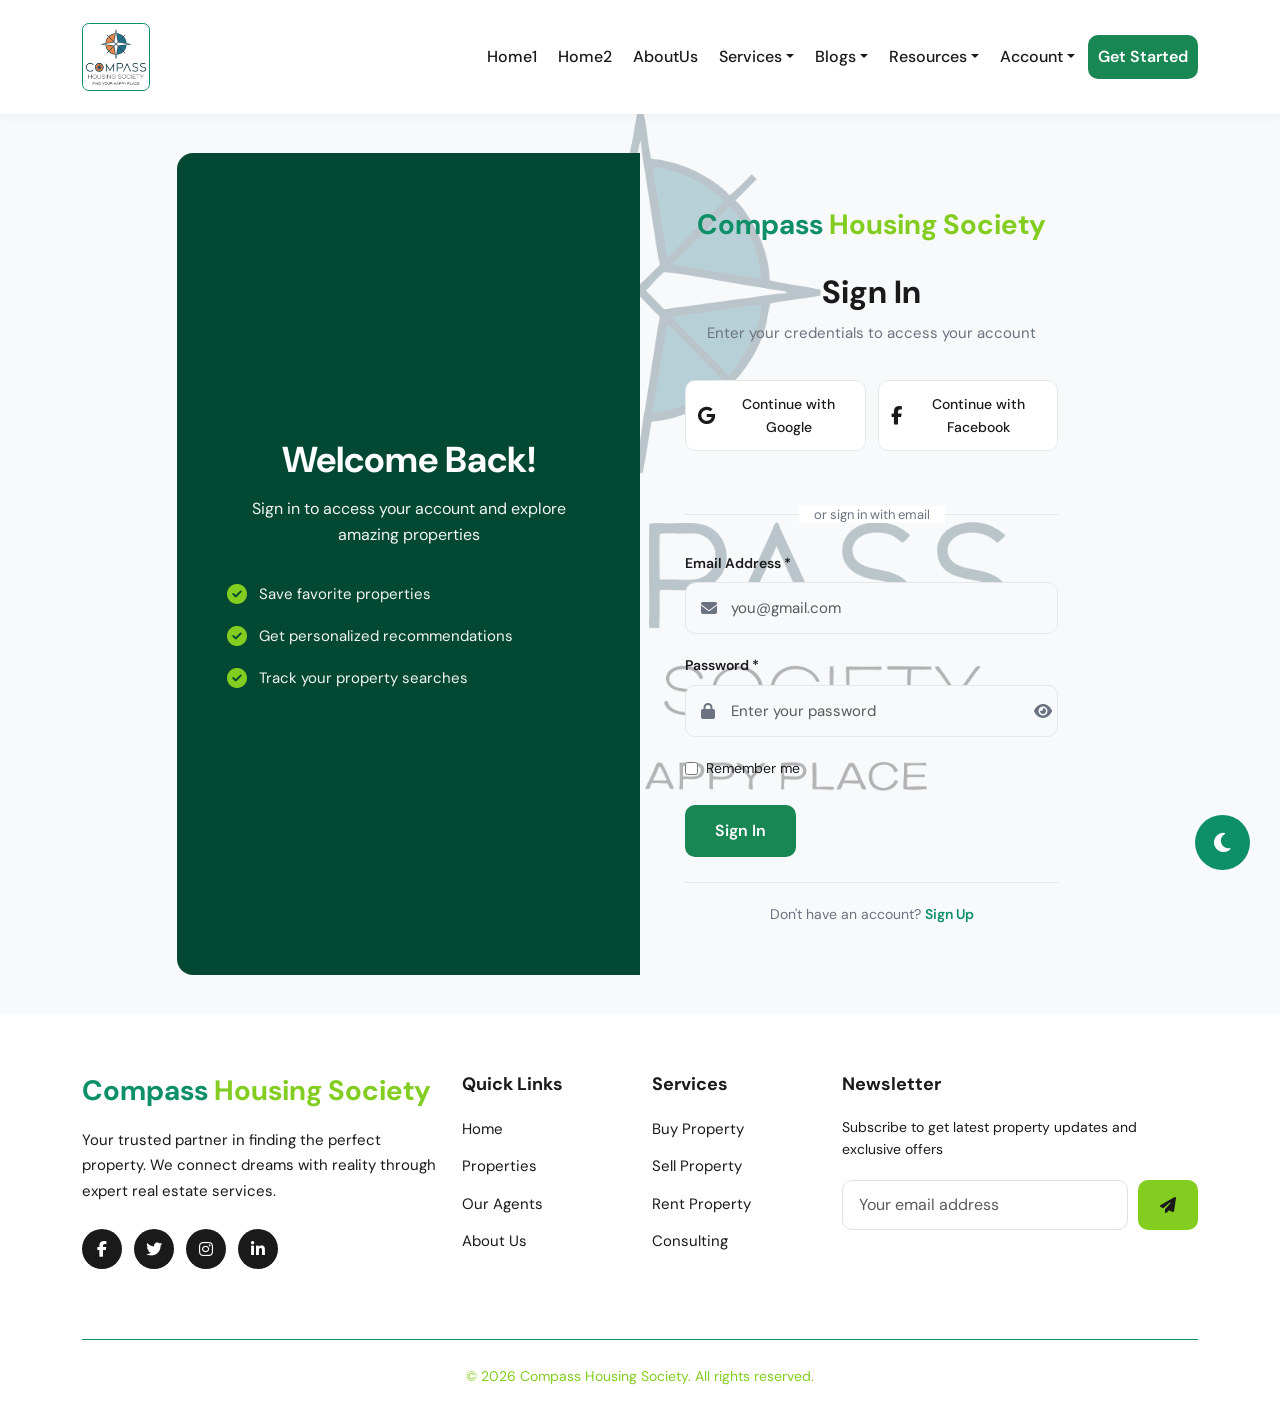
<file: login.html>
<!DOCTYPE html>
<html lang="en">

<head>
    <meta charset="UTF-8">
    <meta name="viewport" content="width=device-width, initial-scale=1.0">
    <meta name="description"
        content="Browse all available properties - houses, apartments, villas and commercial spaces">
    <title>Properties - Compass Housing Society</title>

    <!-- Bootstrap 5 CSS -->
    <link href="https://cdn.jsdelivr.net/npm/bootstrap@5.3.2/dist/css/bootstrap.min.css" rel="stylesheet">

    <!-- DM Sans Font -->
    <link href="https://fonts.googleapis.com/css2?family=DM+Sans:wght@300;400;500;600;700&display=swap"
        rel="stylesheet">

    <!-- Font Awesome Icons -->
    <link rel="stylesheet" href="https://cdnjs.cloudflare.com/ajax/libs/font-awesome/6.5.1/css/all.min.css">

    <!-- Custom CSS -->
    <link rel="stylesheet" href="css/style.css">
    <link rel="stylesheet" href="css/auth.css">
    <link rel="stylesheet" href="css/form-validation.css">
</head>

<body>

    <!-- Page Loader -->
    <div class="page-loader" id="pageLoader">
        <div class="loader-content">
            <div class="loader-logo">Compass <span>Housing Society</span></div>
            <div class="loader-spinner"></div>
            <p class="loader-text">Loading...</p>
        </div>
    </div>

    <!-- Theme Toggle Button -->
    <button class="theme-toggle" id="themeToggle" aria-label="Toggle Dark/Light Mode">
        <i class="fa-solid fa-moon theme-icon" id="moonIcon"></i>
        <i class="fa-solid fa-sun theme-icon hidden" id="sunIcon"></i>
    </button>

    <!-- Header -->
    <header class="main-header">
        <nav class="navbar navbar-expand-lg">
            <div class="container">
                <a class="navbar-brand" href="index.html">
                    <!-- <span class="brand-name">Compass <span class="brand-accent">Housing Society</span></span> -->
                    <img src="images/compasshousingsociety.ico" alt="Compass Housing Society" class="logo p-0" />
                </a>
                <button class="navbar-toggler" type="button" data-bs-toggle="collapse" data-bs-target="#navbarNav">
                    <span class="navbar-toggler-icon"></span>
                </button>
                <div class="collapse navbar-collapse" id="navbarNav">
                    <ul class="navbar-nav ms-auto align-items-center">
                        <li class="nav-item">
                            <a class="nav-link" href="index.html">Home1</a>
                        </li>
                        <li class="nav-item">
                            <a class="nav-link" href="home2.html">Home2</a>
                        </li>
                        <li class="nav-item">
                            <a class="nav-link" href="about.html">AboutUs</a>
                        </li>
                        <li class="nav-item dropdown">
                            <a class="nav-link dropdown-toggle" href="#" data-bs-toggle="dropdown">Services</a>
                            <ul class="dropdown-menu">
                                <li><a class="dropdown-item" href="services.html">All Services</a></li>
                                <li><a class="dropdown-item" href="service-details.html">Service Details</a></li>
                            </ul>
                        </li>
                        <li class="nav-item dropdown">
                            <a class="nav-link dropdown-toggle" href="#" data-bs-toggle="dropdown">Blogs</a>
                            <ul class="dropdown-menu">
                                <li><a class="dropdown-item" href="blog.html">Blog</a></li>
                                <li><a class="dropdown-item" href="blog-details.html">Blog Details</a></li>
                            </ul>
                        </li>
                        <li class="nav-item dropdown">
                            <a class="nav-link dropdown-toggle" href="#" data-bs-toggle="dropdown">Resources</a>
                            <ul class="dropdown-menu">
                                <li><a class="dropdown-item" href="404.html">404 Error</a></li>
                                <li><a class="dropdown-item" href="page-not-found.html">Page Not Found</a></li>
                                <li><a class="dropdown-item" href="contact.html">Contact Us</a></li>
                            </ul>
                        </li>
                        <li class="nav-item dropdown">
                            <a class="nav-link dropdown-toggle" href="#" data-bs-toggle="dropdown">Account</a>
                            <ul class="dropdown-menu">
                                <li><a class="dropdown-item active" href="login.html">Login</a></li>
                                <li><a class="dropdown-item" href="register.html">Register</a></li>
                            </ul>
                        </li>
                        <li class="nav-item">
                            <a href="contact.html" class="btn btn-success p-2">Get Started</a>
                        </li>
                    </ul>
                </div>
            </div>
        </nav>
    </header>

    <!-- Login Section -->
    <section class="auth-section">
        <div class="container">
            <div class="row justify-content-center">
                <div class="col-lg-10">
                    <div class="auth-wrapper">
                        <!-- Left Side - Image -->
                        <div class="auth-image">
                            <div class="image-overlay">
                                <div class="overlay-content">
                                    <h2>Welcome Back!</h2>
                                    <p>Sign in to access your account and explore amazing properties</p>
                                    <div class="auth-features">
                                        <div class="feature">
                                            <i class="fa-solid fa-check-circle"></i>
                                            <span>Save favorite properties</span>
                                        </div>
                                        <div class="feature">
                                            <i class="fa-solid fa-check-circle"></i>
                                            <span>Get personalized recommendations</span>
                                        </div>
                                        <div class="feature">
                                            <i class="fa-solid fa-check-circle"></i>
                                            <span>Track your property searches</span>
                                        </div>
                                    </div>
                                </div>
                            </div>
                            <!-- <img src="https://images.unsplash.com/photo-1560518883-ce09059eeffa?w=600&h=800&fit=crop"
                                alt="Login"> -->
                        </div>

                        <!-- Right Side - Form -->
                        <div class="auth-form-container">
                            <div class="auth-header">
                                <a href="index.html" class="auth-logo">
                                    <span class="brand-name">Compass <span class="brand-accent">Housing
                                            Society</span></span>
                                </a>
                                <h1 class="auth-title">Sign In</h1>
                                <p class="auth-subtitle">Enter your credentials to access your account</p>
                            </div>

                            <!-- Social Login -->
                            <div class="social-login">
                                <button class="social-btn google"
                                    onclick="window.location.href ='https://accounts.google.com/v3/signin/identifier?continue=https%3A%2F%2Fmyaccount.google.com%2F&dsh=S-419015391%3A1769162241802766&ifkv=AXbMIuAqmmQn_5b0pUx-XlJgxffWeJ7NzlTAn5tBqj8gh30HTKxiSbYvEJJ9AGRngVXceRBssDy8yQ&service=accountsettings&flowName=GlifWebSignIn&flowEntry=ServiceLogin'">
                                    <i class="fa-brands fa-google"></i>
                                    <span>Continue with Google</span>
                                </button>
                                <button class="social-btn facebook"
                                    onclick="window.location.href ='https://www.facebook.com/login.php/'">
                                    <i class="fa-brands fa-facebook-f"></i>
                                    <span>Continue with Facebook</span>
                                </button>
                            </div>

                            <div class="divider">
                                <span>or sign in with email</span>
                            </div>

                            <form class="auth-form" id="loginForm">
                                <div class="form-group">
                                    <label for="loginEmail">Email Address *</label>
                                    <div class="input-with-icon">
                                        <i class="fa-solid fa-envelope"></i>
                                        <input
                                    type="email"
                                    id="loginEmail"
                                    name="email"
                                    class="form-control"
                                    placeholder="you@gmail.com"
                                    required
                                />
                                    </div>
                                    
                                </div>

                                <div class="form-group">
                                    <label for="loginPassword">Password *</label>
                                    <div class="input-with-icon">
                                        <i class="fa-solid fa-lock"></i>
                                         <input
                                    type="password"
                                    id="loginPassword"
                                    name="password"
                                    class="form-control"
                                    placeholder="Enter your password"
                                    required
                                    minlength="8"
                                />
                                        <button type="button" class="toggle-password"
                                            onclick="togglePassword('loginPassword')">
                                            <i class="fa-solid fa-eye"></i>
                                        </button>
                                    </div>
                                    <div class="invalid-feedback">
                                        Please enter your password (maximum 8 characters).
                                    </div>
                                </div>

                                <div class="form-options">
                                    <label class="checkbox-label">
                                        <input type="checkbox" id="remember">
                                        <span>Remember me</span>
                                    </label>
                                    <!-- <a href="#" class="forgot-link">Forgot Password?</a> -->
                                </div>

                                <button type="submit" class="btn btn-success">
                                    Sign In
                                </button>
                            </form>


                            <div class="auth-footer">
                                <p>Don't have an account? <a href="register.html">Sign Up</a></p>
                            </div>
                        </div>
                    </div>
                </div>
            </div>
        </div>
    </section>





    <!-- Footer -->
    <footer class="main-footer">
        <div class="container">
            <div class="row g-4">
                <div class="col-lg-4 col-md-6">
                    <div class="footer-widget">
                        <h3 class="footer-brand">Compass <span>Housing Society</span></h3>
                        <p class="footer-description">Your trusted partner in finding the perfect property. We connect
                            dreams with reality through expert real estate services.</p>
                        <div class="social-links">
                            <a href="https://www.facebook.com/" class="social-icon"><i
                                    class="fa-brands fa-facebook-f"></i></a>
                            <a href="https://x.com" class="social-icon"><i class="fa-brands fa-twitter"></i></a>
                            <a href="https://instagram.com" class="social-icon"><i
                                    class="fa-brands fa-instagram"></i></a>
                            <a href="https://linkedin.com" class="social-icon"><i
                                    class="fa-brands fa-linkedin-in"></i></a>
                        </div>
                    </div>
                </div>
                <div class="col-lg-2 col-md-6 col-6">
                    <div class="footer-widget">
                        <h4 class="footer-title">Quick Links</h4>
                        <ul class="footer-links">
                            <li><a href="index.html">Home</a></li>
                            <li><a href="services.html">Properties</a></li>
                            <li><a href="agents.html">Our Agents</a></li>
                            <li><a href="about.html">About Us</a></li>
                        </ul>
                    </div>
                </div>
                <div class="col-lg-2 col-md-6 col-6">
                    <div class="footer-widget">
                        <h4 class="footer-title">Services</h4>
                        <ul class="footer-links">
                            <li><a href="#">Buy Property</a></li>
                            <li><a href="#">Sell Property</a></li>
                            <li><a href="#">Rent Property</a></li>
                            <li><a href="#">Consulting</a></li>
                        </ul>
                    </div>
                </div>
                <div class="col-lg-4 col-md-6">
                    <div class="footer-widget">
                        <h4 class="footer-title">Newsletter</h4>
                        <p class="footer-newsletter-text">Subscribe to get latest property updates and exclusive offers
                        </p>
                        <form class="newsletter-form">
                            <input type="email" placeholder="Your email address" class="form-control" required>
                            <button type="submit" class="btn btn-secondary"><i
                                    class="fa-solid fa-paper-plane"></i></button>
                        </form>
                    </div>
                </div>
            </div>
            <div class="footer-bottom">
                <p>&copy; 2026 Compass Housing Society. All rights reserved.</p>
            </div>
        </div>
    </footer>

    <!-- Bootstrap JS -->
    <script src="https://cdn.jsdelivr.net/npm/bootstrap@5.3.2/dist/js/bootstrap.bundle.min.js"></script>

    <!-- Custom JS -->
    <script src="js/main.js"></script>
    <script src="js/auth.js"></script>
    <script src="js/form-validation.js"></script>
   <!-- LOGIN PAGE SPECIFIC VALIDATION (Gmail only) -->
    <script>
    document.addEventListener('DOMContentLoaded', function() {
        const loginForm = document.getElementById('loginForm');
        
        if (loginForm) {
            const emailInput = document.getElementById('loginEmail');
            const passwordInput = document.getElementById('loginPassword');
            
            // Email validation - ONLY @gmail.com allowed
            function validateEmail() {
                if (emailInput.value.trim() === '') {
                    emailInput.style.borderColor = 'var(--border-color)';
                    return false;
                }
                
                // STRICT: Only accept @gmail.com emails
                const gmailPattern =  /^[a-zA-Z0-9._%+-]+@[a-zA-Z0-9.-]+\.(com|in|org|net)$/i;
                if (!gmailPattern.test(emailInput.value)) {
                    emailInput.style.borderColor = '#DC2626';
                    return false;
                }
                
                emailInput.style.borderColor = 'var(--primary-color)';
                return true;
            }
            
            // Password validation (min 8 chars)
            function validatePassword() {
                if (passwordInput.value.trim() === '') {
                    passwordInput.style.borderColor = 'var(--border-color)';
                    return false;
                }
                
                if (passwordInput.value.length < 8) {
                    passwordInput.style.borderColor = '#DC2626';
                    return false;
                }
                
                passwordInput.style.borderColor = 'var(--primary-color)';
                return true;
            }
            
            // Real-time validation
            emailInput.addEventListener('input', validateEmail);
            emailInput.addEventListener('blur', validateEmail);
            
            passwordInput.addEventListener('input', validatePassword);
            passwordInput.addEventListener('blur', validatePassword);
            
            // Form submit validation
            loginForm.addEventListener('submit', function(e) {
                let isValid = true;
                
                if (!validateEmail()) {
                    isValid = false;
                }
                
                if (!validatePassword()) {
                    isValid = false;
                }
                
                if (!isValid) {
                    e.preventDefault();
                    
                    // Remove previous errors
                    const existingError = loginForm.querySelector('.alert');
                    if (existingError) existingError.remove();
                    
                    // Show new error
                    const errorDiv = document.createElement('div');
                    errorDiv.className = 'alert alert-danger mt-3';
                    errorDiv.innerHTML = `
                        <i class="fa-solid fa-exclamation-triangle me-2"></i>
                        <strong>Error:</strong> Please enter a valid <strong>Gmail address</strong> (must end with @gmail.com) and password (minimum 8 characters).
                    `;
                    
                    const submitBtn = loginForm.querySelector('button[type="submit"]');
                    loginForm.insertBefore(errorDiv, submitBtn);
                    
                    // Auto remove after 6 seconds
                    setTimeout(() => {
                        errorDiv.remove();
                    }, 6000);
                } else {
                    // ✅ VALIDATION SUCCESS - Show success + redirect
                const successDiv = document.createElement('div');
                successDiv.className = 'alert alert-success mt-3';
                successDiv.innerHTML = `
                    <i class="fa-solid fa-check-circle me-2"></i>
                    <strong>Login Successful!</strong> Redirecting to dashboard...
                `;
                
                const submitBtn = loginForm.querySelector('button[type="submit"]');
                loginForm.insertBefore(successDiv, submitBtn);
                
                // Disable submit button to prevent double-click
                const submitButton = loginForm.querySelector('button[type="submit"]');
                submitButton.disabled = true;
                submitButton.innerHTML = '<i class="fa-solid fa-spinner fa-spin me-2"></i>Redirecting...';
                
                // Redirect after 2 seconds
                setTimeout(() => {
                    window.location.href = 'index.html';
                }, 2000);
                }
                
            });
        }
    });
    </script>



</body>

</html>
</file>
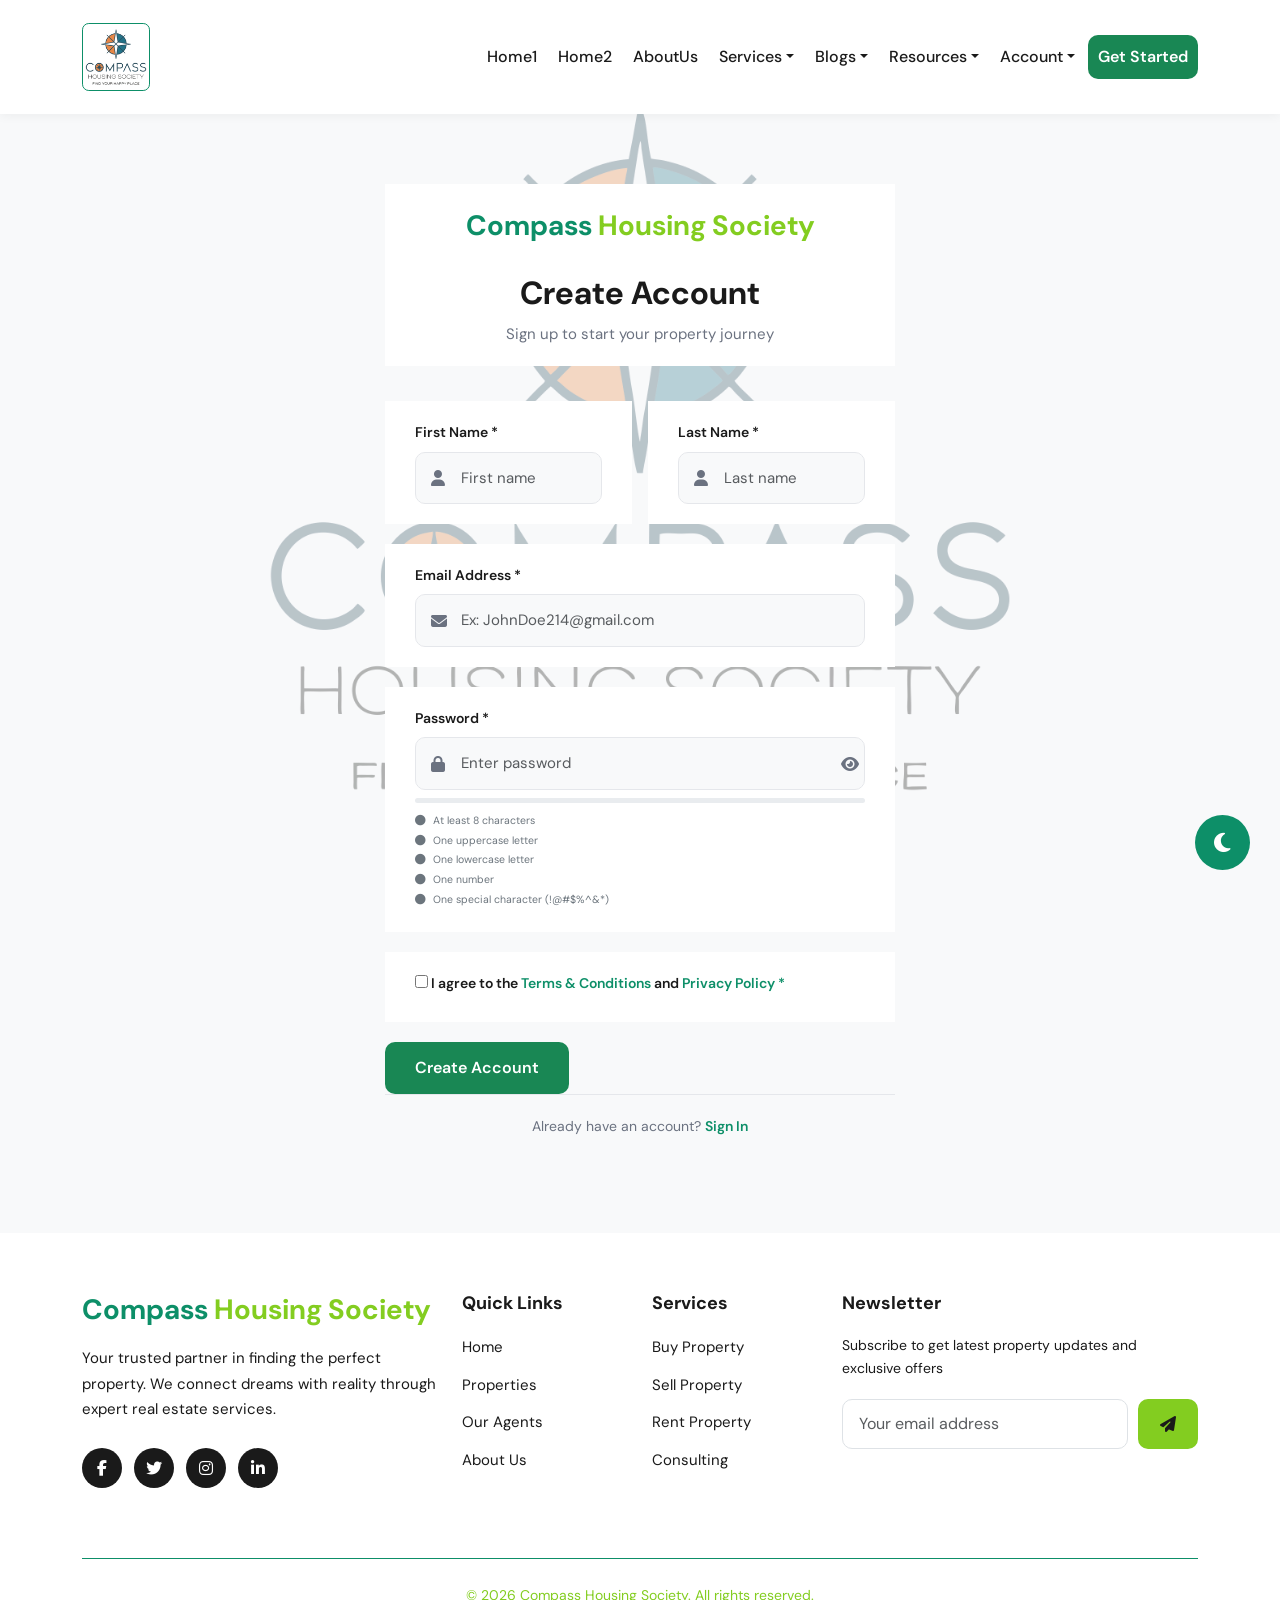
<file: register.html>
<!DOCTYPE html>
<html lang="en">

<head>
    <meta charset="UTF-8">
    <meta name="viewport" content="width=device-width, initial-scale=1.0">
    <meta name="description" content="Create your account - Compass Housing Society">
    <title>Register - Compass Housing Society</title>

    <!-- Bootstrap 5 CSS -->
    <link href="https://cdn.jsdelivr.net/npm/bootstrap@5.3.2/dist/css/bootstrap.min.css" rel="stylesheet">

    <!-- DM Sans Font -->
    <link href="https://fonts.googleapis.com/css2?family=DM+Sans:wght@300;400;500;600;700&display=swap"
        rel="stylesheet">

    <!-- Font Awesome Icons -->
    <link rel="stylesheet" href="https://cdnjs.cloudflare.com/ajax/libs/font-awesome/6.5.1/css/all.min.css">

    <!-- Custom CSS -->
    <link rel="stylesheet" href="css/style.css">
    <link rel="stylesheet" href="css/auth.css">
    <link rel="stylesheet" href="css/form-validation.css">
    <style>
        /* Simple Auth Section */
        .simple-auth-section {
            min-height: 100vh;
            display: flex;
            align-items: center;
             padding: var(--section-padding);
            /* background: linear-gradient(135deg, #f8f9fa 0%, #e9ecef 100%); */
        }

        [data-theme="dark"] .simple-auth-section {
            /* background: linear-gradient(135deg, #1a1a1a 0%, #2d2d2d 100%); */
        }

        .simple-auth-card {
            /* background-color: var(--card-bg); */
            border-radius: var(--radius-lg);
            box-shadow: 0 10px 40px var(--shadow-md);
            padding: 50px 45px;
            max-width: 600px;
            margin: 0 auto;
        }

        .auth-header {
            background-color: var(--card-bg);
            padding: 20px 30px;
            text-align: center;
            margin-bottom: 35px;
        }

        .auth-logo {
            display: inline-block;
            margin-bottom: 25px;
            text-decoration: none;
        }

        .auth-logo .brand-name {
            font-size: 28px;
            font-weight: var(--font-weight-bold);
            color: var(--primary-color);
        }

        .auth-logo .brand-accent {
            color: var(--secondary-color);
        }

        .auth-title {
            font-size: 32px;
            font-weight: var(--font-weight-bold);
            color: var(--text-primary);
            margin-bottom: 10px;
        }

        .auth-subtitle {
            font-size: 15px;
            color: var(--text-secondary);
            margin: 0;
        }

        /* Social Login */
        .social-login {
            display: flex;
            gap: 12px;
            margin-bottom: 25px;
        }

        .social-btn {
            flex: 1;
            padding: 12px;
            border: 1px solid var(--border-color);
            border-radius: var(--radius-md);
            background-color: var(--card-bg);
            display: flex;
            align-items: center;
            justify-content: center;
            gap: 10px;
            cursor: pointer;
            transition: all var(--transition-fast);
            font-size: 14px;
            font-weight: var(--font-weight-medium);
            color: var(--text-primary);
        }

        .social-btn:hover {
            transform: translateY(-2px);
            box-shadow: 0 4px 12px var(--shadow-sm);
        }

        .social-btn.google:hover {
            border-color: #DB4437;
        }

        .social-btn.facebook:hover {
            border-color: #1877F2;
        }

        .social-btn i {
            font-size: 18px;
        }

        .social-btn.google i {
            color: #DB4437;
        }

        .social-btn.facebook i {
            color: #1877F2;
        }

        /* Divider */
        .divider {
            position: relative;
            text-align: center;
            margin: 25px 0;
        }

        .divider::before {
            content: '';
            position: absolute;
            top: 50%;
            left: 0;
            right: 0;
            height: 1px;
            background-color: var(--border-color);
        }

        .divider span {
            position: relative;
            background-color: var(--card-bg);
            padding: 0 15px;
            font-size: 13px;
            color: var(--text-secondary);
        }

        /* Form Styles */
        .form-group {
            background-color: var(--card-bg);
            padding: 20px 30px;
            margin-bottom: 20px;
        }

        .form-group label {
            display: block;
            font-size: 14px;
            font-weight: var(--font-weight-semibold);
            color: var(--text-primary);
            margin-bottom: 8px;
        }

        .input-with-icon {
            position: relative;
        }

        .input-with-icon i {
            position: absolute;
            left: 16px;
            top: 50%;
            transform: translateY(-50%);
            color: var(--text-secondary);
            font-size: 16px;
        }

        .input-with-icon .form-control {
            padding: 14px 45px 14px 45px;
            border: 1px solid var(--border-color);
            border-radius: var(--radius-md);
            background-color: var(--light-bg);
            color: var(--text-primary);
            font-size: 15px;
            width: 100%;
            transition: all var(--transition-fast);
        }

        .input-with-icon .form-control:focus {
            outline: none;
            border-color: var(--primary-color);
            background-color: var(--card-bg);
        }

        

        .toggle-password:hover {
            color: var(--primary-color);
        }

        /* Password Strength */
        .strength-meter {
            height: 5px;
            background: #e9ecef;
            border-radius: 3px;
            margin-top: 8px;
            overflow: hidden;
        }

        .strength-fill {
            height: 100%;
            width: 0%;
            transition: all 0.3s ease;
            border-radius: 3px;
        }

        .strength-fill.weak {
            width: 33%;
            background: #dc3545;
        }

        .strength-fill.medium {
            width: 66%;
            background: #ffc107;
        }

        .strength-fill.strong {
            width: 100%;
            background: #28a745;
        }

        .strength-text {
            font-size: 0.875rem;
            margin-top: 5px;
            display: block;
        }

        .strength-text.weak {
            color: #dc3545;
        }

        .strength-text.medium {
            color: #ffc107;
        }

        .strength-text.strong {
            color: #28a745;
        }

        .password-requirements {
            margin-top: 10px;
            font-size: 0.75rem;
        }

        .requirement {
            display: block;
            color: #6c757d;
            margin-bottom: 3px;
        }

        .requirement.met {
            color: #28a745;
        }

        .requirement i {
            width: 15px;
        }

        /* Checkbox */
        .checkbox-label {
            display: flex;
            align-items: center;
            gap: 8px;
            font-size: 14px;
            color: var(--text-primary);
            cursor: pointer;
            margin: 0;
        }

        .checkbox-label input[type="checkbox"] {
            cursor: pointer;
        }

        .checkbox-label a {
            color: var(--primary-color);
            text-decoration: none;
            transition: color var(--transition-fast);
        }

        .checkbox-label a:hover {
            color: var(--secondary-color);
        }

        /* Auth Footer */
        .auth-footer {
            text-align: center;
            /* padding-top: 20px; */
            border-top: 1px solid var(--border-color);
            /* margin-top: 25px; */
        }

        .auth-footer p {
            font-size: 14px;
            color: var(--text-secondary);
            margin: 0;
        }

        .auth-footer a {
            color: var(--primary-color);
            font-weight: var(--font-weight-semibold);
            text-decoration: none;
            transition: color var(--transition-fast);
        }

        .auth-footer a:hover {
            color: var(--secondary-color);
        }

        /* Responsive */
        @media (max-width: 767px) {
            .simple-auth-card {
                padding: 30px 25px;
            }

            .auth-title {
                font-size: 26px;
            }

            .social-login {
                flex-direction: column;
            }
        }

        @media (max-width: 575px) {
            .simple-auth-card {
                padding: 25px 20px;
            }

            .social-btn span {
                display: none;
            }
        }
    </style>
</head>

<body>

    <!-- Page Loader -->
    <div class="page-loader" id="pageLoader">
        <div class="loader-content">
            <div class="loader-logo">Compass <span>Housing Society</span></div>
            <div class="loader-spinner"></div>
            <p class="loader-text">Loading...</p>
        </div>
    </div>

    <!-- Theme Toggle Button -->
    <button class="theme-toggle" id="themeToggle" aria-label="Toggle Dark/Light Mode">
        <i class="fa-solid fa-moon theme-icon" id="moonIcon"></i>
        <i class="fa-solid fa-sun theme-icon hidden" id="sunIcon"></i>
    </button>

    <!-- Header -->
    <header class="main-header">
        <nav class="navbar navbar-expand-lg">
            <div class="container">
                <a class="navbar-brand" href="index.html">
                    <img src="images/compasshousingsociety.ico" alt="Compass Housing Society" class="logo p-0" />
                </a>
                <button class="navbar-toggler" type="button" data-bs-toggle="collapse" data-bs-target="#navbarNav">
                    <span class="navbar-toggler-icon"></span>
                </button>
                <div class="collapse navbar-collapse" id="navbarNav">
                    <ul class="navbar-nav ms-auto align-items-center">
                        <li class="nav-item">
                            <a class="nav-link" href="index.html">Home1</a>
                        </li>
                        <li class="nav-item">
                            <a class="nav-link" href="home2.html">Home2</a>
                        </li>
                        <li class="nav-item">
                            <a class="nav-link" href="about.html">AboutUs</a>
                        </li>
                        <li class="nav-item dropdown">
                            <a class="nav-link dropdown-toggle" href="#" data-bs-toggle="dropdown">Services</a>
                            <ul class="dropdown-menu">
                                <li><a class="dropdown-item" href="services.html">All Services</a></li>
                                <li><a class="dropdown-item" href="service-details.html">Service Details</a></li>
                            </ul>
                        </li>
                        <li class="nav-item dropdown">
                            <a class="nav-link dropdown-toggle" href="#" data-bs-toggle="dropdown">Blogs</a>
                            <ul class="dropdown-menu">
                                <li><a class="dropdown-item" href="blog.html">Blog</a></li>
                                <li><a class="dropdown-item" href="blog-details.html">Blog Details</a></li>
                            </ul>
                        </li>
                        <li class="nav-item dropdown">
                            <a class="nav-link dropdown-toggle" href="#" data-bs-toggle="dropdown">Resources</a>
                            <ul class="dropdown-menu">
                                <li><a class="dropdown-item" href="404.html">404 Error</a></li>
                                <li><a class="dropdown-item" href="page-not-found.html">Page Not Found</a></li>
                                <li><a class="dropdown-item" href="contact.html">Contact Us</a></li>
                            </ul>
                        </li>
                        <li class="nav-item dropdown">
                            <a class="nav-link dropdown-toggle" href="#" data-bs-toggle="dropdown">Account</a>
                            <ul class="dropdown-menu">
                                <li><a class="dropdown-item" href="login.html"><i
                                            class="fa-solid fa-right-to-bracket me-2"></i>Login</a></li>
                                <li><a class="dropdown-item active" href="register.html"><i
                                            class="fa-solid fa-user-plus me-2"></i>Register</a></li>
                            </ul>
                        </li>
                        <li class="nav-item">
                            <a href="contact.html" class="btn btn-success p-2">Get Started</a>
                        </li>
                    </ul>
                </div>
            </div>
        </nav>
    </header>

    <!-- Register Section -->
    <section class="simple-auth-section">
        <div class="container">
            <div class="row justify-content-center">
                <div class="col-lg-8">
                    <div class="simple-auth-card">
                        <div class="auth-header">
                            <a href="index.html" class="auth-logo">
                                <span class="brand-name">Compass<span class="brand-accent"> Housing Society</span></span>
                            </a>
                            <h1 class="auth-title">Create Account</h1>
                            <p class="auth-subtitle">Sign up to start your property journey</p>
                        </div>

                        <!-- Social Register -->
                        <!-- <div class="social-login">
                            <button class="social-btn google" onclick="window.location.href='https://accounts.google.com/v3/signin/identifier?continue=https%3A%2F%2Fmyaccount.google.com%2F&dsh=S-419015391%3A1769162241802766&ifkv=AXbMIuAqmmQn_5b0pUx-XlJgxffWeJ7NzlTAn5tBqj8gh30HTKxiSbYvEJJ9AGRngVXceRBssDy8yQ&service=accountsettings&flowName=GlifWebSignIn&flowEntry=ServiceLogin'">
                                <i class="fa-brands fa-google"></i>
                                <span>Sign up with Google</span>
                            </button>
                            <button class="social-btn facebook" onclick="window.location.href='https://www.facebook.com/login.php/'">
                                <i class="fa-brands fa-facebook-f"></i>
                                <span>Sign up with Facebook</span>
                            </button>
                        </div> -->

                        <!-- <div class="divider">
                            <span>or sign up with email</span>
                        </div> -->

                        <form class="auth-form" id="registerForm">
                            <div class="row g-3">
                                <div class="col-md-6">
                                    <div class="form-group">
                                        <label for="firstName">First Name *</label>
                                        <div class="input-with-icon">
                                            <i class="fa-solid fa-user"></i>
                                            <input type="text" id="firstName" name="firstName" class="form-control"
                                                placeholder="First name" required
                                                pattern="^[A-Za-z]+(?:\s[A-Za-z]+)*$"
                                                title="Only letters allowed. No spaces at start or end.">
                                        </div>
                                        <div class="invalid-feedback">
                                            Only letters allowed (no leading/trailing spaces or special characters).
                                        </div>
                                    </div>
                                </div>
                                <div class="col-md-6">
                                    <div class="form-group">
                                        <label for="lastName">Last Name *</label>
                                        <div class="input-with-icon">
                                            <i class="fa-solid fa-user"></i>
                                            <input type="text" id="lastName" name="lastName" class="form-control"
                                                placeholder="Last name" required
                                                pattern="^[A-Za-z]+(?:\s[A-Za-z]+)*$"
                                                title="Only letters allowed. No spaces at start or end.">
                                        </div>
                                        <div class="invalid-feedback">
                                            Only letters allowed (no leading/trailing spaces or special characters).
                                        </div>
                                    </div>
                                </div>
                            </div>

                            <div class="form-group">
                                <label for="email">Email Address *</label>
                                <div class="input-with-icon">
                                    <i class="fa-solid fa-envelope"></i>
                                    <input type="email" id="email" name="email" class="form-control"
                                        placeholder="Ex: JohnDoe214@gmail.com" required
                                        pattern=" /^[a-zA-Z0-9._%+-]+@[a-zA-Z0-9.-]+\.(com|in|org|net)$/i"
                                        title="Enter a valid Gmail address with no spaces">
                                </div>
                                <div class="invalid-feedback">
                                    Please enter a valid Gmail address with no spaces.
                                </div>
                            </div>

                            <div class="form-group">
                                <label for="password">Password *</label>
                                <div class="input-with-icon">
                                    <i class="fa-solid fa-lock"></i>
                                    <input type="password" id="password" class="form-control"
                                        placeholder="Enter password" required minlength="8"
                                        pattern="^(?=.*[a-z])(?=.*[A-Z])(?=.*\d).{8,}$"
                                        title="Password must be at least 8 characters with uppercase, lowercase and number">
                                    <button type="button" class="toggle-password" onclick="togglePassword('password')">
                                        <i class="fa-solid fa-eye"></i>
                                    </button>
                                </div>

                                <!-- Strength Meter -->
                                <div class="strength-meter">
                                    <div class="strength-fill" id="strengthFill"></div>
                                </div>
                                <small class="strength-text" id="strengthText"></small>

                                <!-- Requirements Checklist -->
                                <div class="password-requirements">
                                    <small class="requirement" id="req-length">
                                        <i class="fas fa-circle"></i> At least 8 characters
                                    </small>
                                    <small class="requirement" id="req-upper">
                                        <i class="fas fa-circle"></i> One uppercase letter
                                    </small>
                                    <small class="requirement" id="req-lower">
                                        <i class="fas fa-circle"></i> One lowercase letter
                                    </small>
                                    <small class="requirement" id="req-number">
                                        <i class="fas fa-circle"></i> One number
                                    </small>
                                    <small class="requirement" id="req-special">
                                        <i class="fas fa-circle"></i> One special character (!@#$%^&*)
                                    </small>
                                </div>
                            </div>

                            <div class="form-group">
                                <label class="checkbox-label">
                                    <input type="checkbox" id="terms" required>
                                    <span>I agree to the <a href="#">Terms & Conditions</a> and <a href="#">Privacy
                                            Policy *</a></span>
                                </label>
                                <div class="invalid-feedback">
                                    You must agree to the terms and conditions.
                                </div>
                            </div>

                            <button type="submit" class="btn btn-success">
                                Create Account
                            </button>

                            <div class="auth-footer">
                                <p>Already have an account? <a href="login.html">Sign In</a></p>
                            </div>
                        </form>
                    </div>
                </div>
            </div>
        </div>
    </section>

    <!-- Footer -->
    <footer class="main-footer">
        <div class="container">
            <div class="row g-4">
                <div class="col-lg-4 col-md-6">
                    <div class="footer-widget">
                        <h3 class="footer-brand">Compass <span>Housing Society</span></h3>
                        <p class="footer-description">Your trusted partner in finding the perfect property. We connect
                            dreams with reality through expert real estate services.</p>
                        <div class="social-links">
                            <a href="https://www.facebook.com/" class="social-icon"><i
                                    class="fa-brands fa-facebook-f"></i></a>
                            <a href="https://x.com" class="social-icon"><i class="fa-brands fa-twitter"></i></a>
                            <a href="https://instagram.com" class="social-icon"><i
                                    class="fa-brands fa-instagram"></i></a>
                            <a href="https://linkedin.com" class="social-icon"><i
                                    class="fa-brands fa-linkedin-in"></i></a>
                        </div>
                    </div>
                </div>
                <div class="col-lg-2 col-md-6 col-6">
                    <div class="footer-widget">
                        <h4 class="footer-title">Quick Links</h4>
                        <ul class="footer-links">
                            <li><a href="index.html">Home</a></li>
                            <li><a href="services.html">Properties</a></li>
                            <li><a href="agents.html">Our Agents</a></li>
                            <li><a href="about.html">About Us</a></li>
                        </ul>
                    </div>
                </div>
                <div class="col-lg-2 col-md-6 col-6">
                    <div class="footer-widget">
                        <h4 class="footer-title">Services</h4>
                        <ul class="footer-links">
                            <li><a href="#">Buy Property</a></li>
                            <li><a href="#">Sell Property</a></li>
                            <li><a href="#">Rent Property</a></li>
                            <li><a href="#">Consulting</a></li>
                        </ul>
                    </div>
                </div>
                <div class="col-lg-4 col-md-6">
                    <div class="footer-widget">
                        <h4 class="footer-title">Newsletter</h4>
                        <p class="footer-newsletter-text">Subscribe to get latest property updates and exclusive offers
                        </p>
                        <form class="newsletter-form">
                            <input type="email" placeholder="Your email address" class="form-control" required>
                            <button type="submit" class="btn btn-secondary"><i
                                    class="fa-solid fa-paper-plane"></i></button>
                        </form>
                    </div>
                </div>
            </div>
            <div class="footer-bottom">
                <p>&copy; 2026 Compass Housing Society. All rights reserved.</p>
            </div>
        </div>
    </footer>

    <!-- Registration Success Modal -->
    <div class="modal fade" id="successModal" tabindex="-1" aria-hidden="true">
        <div class="modal-dialog modal-dialog-centered">
            <div class="modal-content">
                <div class="modal-header bg-success text-white">
                    <h5 class="modal-title">🎉 Registration Successful</h5>
                    <button type="button" class="btn-close btn-close-white" data-bs-dismiss="modal"></button>
                </div>
                <div class="modal-body">
                    <p class="text-dark" id="successMessage"></p>
                </div>
                <div class="modal-footer">
                    <button type="button" class="btn btn-success" id="continueBtn">
                        Continue
                    </button>
                </div>
            </div>
        </div>
    </div>

    <!-- Bootstrap JS -->
    <script src="https://cdn.jsdelivr.net/npm/bootstrap@5.3.2/dist/js/bootstrap.bundle.min.js"></script>

    <!-- Custom JS -->
    <script src="js/main.js"></script>
    <script src="js/auth.js"></script>

    <script>
        // Toggle Password Function
        function togglePassword(fieldId) {
            const field = document.getElementById(fieldId);
            const button = field.nextElementSibling;
            const icon = button.querySelector('i');

            if (field.type === 'password') {
                field.type = 'text';
                icon.classList.remove('fa-eye');
                icon.classList.add('fa-eye-slash');
            } else {
                field.type = 'password';
                icon.classList.remove('fa-eye-slash');
                icon.classList.add('fa-eye');
            }
        }

        document.addEventListener('DOMContentLoaded', () => {

            const firstName = document.getElementById('firstName');
            const lastName = document.getElementById('lastName');
            const email = document.getElementById('email');
            const passwordInput = document.getElementById('password');

            /* =======================
               NAME FIELDS – LIVE
            ======================= */
            function handleName(input) {
                input.addEventListener('input', function () {
                    this.value = this.value.replace(/^\s+/, '');
                    this.value = this.value.replace(/[^A-Za-z ]/g, '');
                    this.value = this.value.replace(/\s{2,}/g, ' ');
                });
            }
            handleName(firstName);
            handleName(lastName);

            /* =======================
               EMAIL – NO SPACES
            ======================= */
            email.addEventListener('input', function () {
                this.value = this.value.replace(/\s/g, '');
            });

            /* =======================
               PASSWORD – STRENGTH
            ======================= */
            const strengthFill = document.getElementById('strengthFill');
            const strengthText = document.getElementById('strengthText');

            const requirements = {
                length: document.getElementById('req-length'),
                upper: document.getElementById('req-upper'),
                lower: document.getElementById('req-lower'),
                number: document.getElementById('req-number'),
                special: document.getElementById('req-special')
            };

            passwordInput.addEventListener('input', function () {
                this.value = this.value.replace(/\s/g, '');
                const pwd = this.value;
                let strength = 0;

                const checks = {
                    length: pwd.length >= 8,
                    upper: /[A-Z]/.test(pwd),
                    lower: /[a-z]/.test(pwd),
                    number: /\d/.test(pwd),
                    special: /[!@#$%^&*]/.test(pwd)
                };

                Object.keys(checks).forEach(key => {
                    requirements[key].classList.toggle('met', checks[key]);
                    if (checks[key]) strength++;
                });

                strengthFill.className = 'strength-fill';
                strengthText.textContent = '';
                strengthText.className = 'strength-text';

                if (!pwd) return;
                if (strength <= 2) {
                    strengthFill.classList.add('weak');
                    strengthText.classList.add('weak');
                    strengthText.textContent = 'Weak password';
                } else if (strength <= 4) {
                    strengthFill.classList.add('medium');
                    strengthText.classList.add('medium');
                    strengthText.textContent = 'Medium password';
                } else {
                    strengthFill.classList.add('strong');
                    strengthText.classList.add('strong');
                    strengthText.textContent = 'Strong password';
                }
            });

            /* =======================
               FORM SUBMIT
            ======================= */
            document.getElementById('registerForm').addEventListener('submit', function (e) {
                e.preventDefault();

                const nameRegex = /^[A-Za-z]+( [A-Za-z]+)*$/;
                const emailRegex =  /^[a-zA-Z0-9._%+-]+@[a-zA-Z0-9.-]+\.(com|in|org|net)$/i;
                const termsCheckbox = document.getElementById('terms');

                if (!nameRegex.test(firstName.value.trim())) {
                    alert('Invalid First Name - Only letters allowed');
                    return;
                }

                if (!nameRegex.test(lastName.value.trim())) {
                    alert('Invalid Last Name - Only letters allowed');
                    return;
                }

                if (!emailRegex.test(email.value)) {
                    alert('Only Gmail addresses are allowed');
                    return;
                }

                if (passwordInput.value.length < 8) {
                    alert('Password must be at least 8 characters');
                    return;
                }

                if (!termsCheckbox.checked) {
                    alert('You must agree to Terms & Conditions');
                    return;
                }

                // SUCCESS MODAL
                document.getElementById('successMessage').innerHTML = `
                    <strong>${firstName.value} ${lastName.value}</strong>, your registration was successful!<br>
                    <strong>Email:</strong> ${email.value}
                `;

                const modal = new bootstrap.Modal(
                    document.getElementById('successModal')
                );
                modal.show();

                document.getElementById('continueBtn').onclick = () => {
                    window.location.href = 'index.html';
                };
            });

        });
    </script>

</body>

</html>
</file>
<file: css/style.css>
body::before {
            content: "";
            background-image: url('../images/compasshousingsociety.png');
            background-repeat: no-repeat;
            background-position: center center;
            background-size: contain;
            width: min(90vh, 90vw);
            height: min(90vh, 90vw);
            position: fixed;
            top: 50%;
            left: 50%;
            transform: translate(-50%, -50%);
            opacity: 0.3;
            z-index: -1;
            pointer-events: none;
        }


.navbar-brand .logo {
    height: 68px;
    width: auto;
      border-radius: 10%;
      object-fit: cover;
      border: 1.5px solid var(--primary-color);
      background-color: var(--white);
}
.navbar-brand .logo:hover {
    box-shadow: 0 0 15px var(--shadow-md);
    transform: scale(1.05);
}
/* ==========================================
   CSS VARIABLES & RESET
   ========================================== */




/* ==========================================
   CSS VARIABLES & RESET (3-COLOR COMPLIANT)
   ========================================== */

   /* replaced primary colors with new primary colors*/
/* ==========================================
   CSS VARIABLES - MINIMAL DESIGN
   ========================================== */

:root {
    /* ✅ Core 3-Color Brand Palette */
    --primary-color: #0d8f68;      /* Dark Green */
    --secondary-color: #83CD20;    /* Lime Green */
    --white: #FFFFFF;              /* White */
    
    /* Light Mode Colors */
    --dark-color: #1A1A1A;
    --light-bg: #F8F9FA;
    --card-bg: #FFFFFF;
    --text-primary: #1A1A1A;
    --text-secondary: #6B7280;
    --border-color: #E5E7EB;
    
    /* Shadows */
    /* --shadow-sm: rgba(0, 0, 0, 0.05);
    --shadow-md: rgba(0, 0, 0, 0.1);
    --shadow-lg: rgba(0, 0, 0, 0.15); */
    
    /* Typography */
    --font-primary: 'DM Sans';
    --font-size-base: 16px;
    --font-weight-light: 300;
    --font-weight-normal: 400;
    --font-weight-medium: 500;
    --font-weight-semibold: 600;
    --font-weight-bold: 700;
    
    /* Spacing */
    --section-padding: 20px;
    --container-padding: 4px;
    
    /* Transitions */
    --transition-fast: 0.2s ease;
    --transition-normal: 0.3s ease;
    --transition-slow: 0.5s ease;
    
    /* Border Radius */
    --radius-sm: 6px;
    --radius-md: 10px;
    --radius-lg: 16px;
}

/* ==========================================
   DARK MODE - MINIMAL & CLEAN
   ========================================== */

[data-theme="dark"] {
    /* Backgrounds - True dark with subtle layers */
    --light-bg: #121212;           /* Pure dark background */
    --card-bg: #1e1e1e;            /* Slightly lighter cards */
    --dark-color: #121212;         /* Darkest shade */
    
    /* Text - White with hierarchy */
    --text-primary: #FFFFFF;       /* Pure white text */
    --text-secondary: #b0b0b0;     /* Muted gray for secondary text */
    
    /* Borders - Subtle gray */
    --border-color: #2a2a2a;       /* Dark gray borders */
    
    /* Shadows - Deeper for dark mode */
    --shadow-sm: rgba(0, 0, 0, 0.4);
    --shadow-md: rgba(0, 0, 0, 0.6);
    --shadow-lg: rgba(0, 0, 0, 0.8);
}

/* ==========================================
   DARK MODE SPECIFIC REFINEMENTS
   ========================================== */

/* Body background */
[data-theme="dark"] body {
    /* background-color: var(--light-bg); */
}

/* Header */
[data-theme="dark"] .main-header {
    background-color: var(--card-bg);
    border-bottom: 1px solid var(--border-color);
}

/* Cards with elevation */
[data-theme="dark"] .property-card-modern,
[data-theme="dark"] .reason-card,
[data-theme="dark"] .blog-card,
[data-theme="dark"] .feature-box {
    background-color: var(--card-bg);
    border: 1px solid var(--border-color);
}

[data-theme="dark"] .property-card-modern:hover,
[data-theme="dark"] .reason-card:hover {
    background-color: var(--card-bg);
    border-color: var(--secondary-color);
}

/* Search bar & forms */
[data-theme="dark"] .advanced-search-bar {
    background-color: var(--card-bg);
    border: 1px solid var(--border-color);
}

[data-theme="dark"] .form-control,
[data-theme="dark"] .form-select {
    background-color: var(--border-color);
    border-color: var(--border-color);
    color: var(--text-primary);
}

[data-theme="dark"] .form-control:focus,
[data-theme="dark"] .form-select:focus {
    background-color: var(--border-color);
    border-color: var(--secondary-color);
        color: var(--text-primary);

}

[data-theme="dark"] .form-control::placeholder {
        color: var(--text-primary);

}

/* Dropdown menu */
[data-theme="dark"] .dropdown-menu {
    background-color: #1e1e1e;
    border-color: var(--border-color);
}

[data-theme="dark"] .dropdown-item {
        color: var(--text-primary);

}

[data-theme="dark"] .dropdown-item:hover {
    background-color: var(--border-color);
    color: var(--secondary-color);
}

[data-theme="dark"] .dropdown-item.active {
    background-color: var(--primary-color);
        color: var(--text-primary);

}

/* Footer */
[data-theme="dark"] .main-footer {
    background-color: var(--card-bg);
    border-top: 1px solid var(--border-color);
}

/* Filter sidebar */
[data-theme="dark"] .filter-sidebar {
    background-color: #1e1e1e;
    border: 1px solid #2a2a2a;
}

/* Badges keep brand colors */
[data-theme="dark"] .property-badge {
    background-color: var(--primary-color);
       color: var(--text-primary);

}

[data-theme="dark"] .property-badge.featured {
    background-color: var(--secondary-color);
        color: var(--border-color);

}

/* Buttons maintain brand identity */
[data-theme="dark"] .btn-primary {
    background-color: var(--primary-color);
        color: var(--text-primary);

    border-color: var(--primary-color);
}

[data-theme="dark"] .btn-primary:hover {
    /* background-color: #025a3f;
    border-color: #025a3f; */
}

[data-theme="dark"] .btn-secondary {
    background-color: var(--secondary-color);
    color: #121212;
    border-color: var(--secondary-color);
}

[data-theme="dark"] .btn-secondary:hover {
    background-color: #6fb51a;
    border-color: #6fb51a;
}

/* Page loader */
[data-theme="dark"] .page-loader {
    background-color: #121212;
}

[data-theme="dark"] .loader-logo {
    color: #ffffff;
}

/* Stats section - keep brand gradient */
[data-theme="dark"] .stats-section {
    background: linear-gradient(135deg, var(--primary-color), #034833);
}

/* Social icons */
[data-theme="dark"] .social-icon {
    background-color: #2a2a2a;
    color: #ffffff;
}

[data-theme="dark"] .social-icon:hover {
    background-color: var(--secondary-color);
    color: #121212;
}

/* Breadcrumb */
[data-theme="dark"] .breadcrumb-section {
    background-color: #1e1e1e;
}

[data-theme="dark"] .breadcrumb-item.active {
    color: var(--secondary-color);
}





/* Reset & Base Styles */
* {
    margin: 0;
    padding: 0;
    box-sizing: border-box;
}

body {
    font-family: var(--font-primary);
    font-size: var(--font-size-base);
    font-weight: var(--font-weight-normal);
    color: var(--text-primary);
    background-color: var(--light-bg);
    line-height: 1.6;
    overflow-x: hidden;
    transition: background-color var(--transition-normal), color var(--transition-normal);
}

a {
    text-decoration: none;
    color: inherit;
    transition: color var(--transition-fast);
}

img {
    max-width: 100%;
    height: auto;
    display: block;
}

ul {
    list-style: none;
}

.hidden {
    display: none !important;
}

/* ==========================================
   PAGE LOADER
   ========================================== */

.page-loader {
    position: fixed;
    top: 0;
    left: 0;
    width: 100%;
    height: 100%;
    background-color: var(--white);
    display: flex;
    align-items: center;
    justify-content: center;
    z-index: 9999;
    transition: opacity var(--transition-slow), visibility var(--transition-slow);
}

[data-theme="dark"] .page-loader {
    background-color: var(--dark-color);
}

.page-loader.fade-out {
    opacity: 0;
    visibility: hidden;
}

.loader-content {
    text-align: center;
}

.loader-logo {
    font-size: 32px;
    font-weight: var(--font-weight-bold);
    color: var(--dark-color);
    margin-bottom: 20px;
}

[data-theme="dark"] .loader-logo {
    color: var(--white);
}

.loader-logo span {
    color: var(--secondary-color);
}

.loader-spinner {
    width: 50px;
    height: 50px;
    border: 4px solid var(--border-color);
    border-top-color: var(--primary-color);
    border-radius: 50%;
    margin: 0 auto 15px;
    animation: spin 0.8s linear infinite;
}

@keyframes spin {
    to {
        transform: rotate(360deg);
    }
}

.loader-text {
    font-size: 14px;
    color: var(--text-secondary);
}

/* ==========================================
   THEME TOGGLE BUTTON
   ========================================== */

.theme-toggle {
    position: fixed;
    bottom: 30px;
    right: 30px;
    width: 55px;
    height: 55px;
    background-color: var(--primary-color);
    border: none;
    border-radius: 50%;
    display: flex;
    align-items: center;
    justify-content: center;
    cursor: pointer;
    z-index: 1000;
    box-shadow: 0 4px 15px var(--shadow-md);
    transition: all var(--transition-normal);
}

.theme-toggle:hover {
    transform: scale(1.1);
    box-shadow: 0 6px 20px var(--shadow-lg);
}

.theme-icon {
    font-size: 22px;
    color: var(--white);
}

/* ==========================================
   HEADER & NAVIGATION
   ========================================== */

.main-header {
    background-color: var(--white);
    box-shadow: 0 2px 10px var(--shadow-sm);
    position: sticky;
    top: 0;
    z-index: 999;
    transition: all var(--transition-normal);
}

[data-theme="dark"] .main-header {
    background-color: var(--card-bg);
}

.navbar {
    padding: 18px 0;
}

.brand-name {
    font-size: 26px;
    font-weight: var(--font-weight-bold);
    color: var(--primary-color);
}

.brand-accent {
    color: var(--secondary-color);
}

.navbar-nav {
    gap: 5px;
}

.nav-link {
    color: var(--text-primary);
    font-weight: var(--font-weight-medium);
    padding: 10px 18px;
    border-radius: var(--radius-sm);
    transition: all var(--transition-fast);
}







/* Regular nav links */
.nav-link:not(.dropdown-toggle):hover,
.nav-link:not(.dropdown-toggle).active {
  color: var(--primary-color);
}

/* Dropdown toggles - subtle hover */
.nav-link.dropdown-toggle:hover {
  color: var(--secondary-color);
  background-color: transparent;
}

/* Active dropdown (when open) */
.nav-item.show .nav-link.dropdown-toggle {
  color: var(--secondary-color);
}

.nav-link:hover,
.nav-link.active {
    color: var(--primary-color);
}

/* ==========================================
   DARK MODE NAVIGATION
   ========================================== */

/* Dark mode - Base nav link color */
[data-theme="dark"] .nav-link {
    color: var(--white);
}

/* Dark mode - Regular links hover & active */
[data-theme="dark"] .nav-link:not(.dropdown-toggle):hover,
[data-theme="dark"] .nav-link:not(.dropdown-toggle).active {
    color: var(--secondary-color);
}

/* Dark mode - Dropdown toggles hover */
[data-theme="dark"] .nav-link.dropdown-toggle:hover,
[data-theme="dark"] .nav-item.show .nav-link.dropdown-toggle {
    color: var(--secondary-color);
}

[data-theme="dark"] .navbar-nav .nav-link.show
 {
    color: var(--text-primary);
}

.navbar-toggler {
    border: 2px solid var(--primary-color);
    padding: 8px 12px;
}

.navbar-toggler:focus {
    box-shadow: none;
}

.navbar-toggler-icon {
    background-image: url("data:image/svg+xml,%3csvg xmlns='http://www.w3.org/2000/svg' viewBox='0 0 30 30'%3e%3cpath stroke='%23034833' stroke-linecap='round' stroke-miterlimit='10' stroke-width='2' d='M4 7h22M4 15h22M4 23h22'/%3e%3c/svg%3e");
}

/* Dropdown Styles */
.dropdown-menu {
    background-color: var(--card-bg);
    border: 1px solid var(--border-color);
    border-radius: var(--radius-md);
    box-shadow: 0 8px 20px var(--shadow-md);
    padding: 10px 0;
    margin-top: 10px;
    min-width: 200px;
}

.dropdown-item {
    color: var(--text-primary);
    font-weight: var(--font-weight-medium);
    padding: 10px 20px;
    transition: all var(--transition-fast);
}
.dropdown-item.active, .dropdown-item:active {
    background-color: var(--primary-color);
    color: var(--white);
}
.dropdown-item:hover {
    background-color: var(--light-bg);
    color: var(--primary-color);
    padding-left: 25px;
}

.dropdown-item i {
    color: var(--primary-color);
}

/* Hover dropdown on desktop */
@media (min-width: 992px) {
    .dropdown:hover .dropdown-menu {
        display: block;
    }
}

/* ==========================================
   BUTTONS
   ========================================== */

.btn {
    font-weight: var(--font-weight-semibold);
    padding: 12px 28px;
    border-radius: var(--radius-md);
    transition: all var(--transition-normal);
    border: 2px solid transparent;
    display: inline-flex;
    align-items: center;
    gap: 8px;
}

.btn-primary {
    background-color: var(--primary-color);
    color: var(--white);
    border-color: var(--primary-color);
}

.btn-primary:hover {
    background-color: #025a3f;
    border-color: #025a3f;
    transform: translateY(-2px);
    box-shadow: 0 6px 20px rgba(3, 72, 51, 0.3);
}

.btn-secondary {
    background-color: var(--secondary-color);
    color: var(--dark-color);
    border-color: var(--secondary-color);
}

.btn-secondary:hover {
    background-color: #6fb51a;
    border-color: #6fb51a;
    transform: translateY(-2px);
    box-shadow: 0 6px 20px rgba(131, 205, 32, 0.3);
}

.btn-outline-primary {
    background-color: transparent;
    color: var(--primary-color);
    border-color: var(--primary-color);
}

.btn-outline-primary:hover {
    background-color: var(--primary-color);
    color: var(--white);
}

.btn-outline-light {
    background-color: transparent;
    color: var(--white);
    border-color: var(--white);
}

.btn-outline-light:hover {
    background-color: var(--white);
    color: var(--primary-color);
}

.btn-light {
    background-color: var(--white);
    color: var(--primary-color);
    border-color: var(--white);
}

.btn-light:hover {
    background-color: var(--secondary-color);
    color: var(--dark-color);
    border-color: var(--secondary-color);
}

.btn-lg {
    padding: 16px 36px;
    font-size: 18px;
}

/* ==========================================
   HERO SLIDER SECTION
   ========================================== */

.hero-slider-section {
    position: relative;
    margin-bottom: 20px;
}

.hero-slide {
    height: 650px;
    background-size: cover;
    background-position: center;
    background-repeat: no-repeat;
    display: flex;
    align-items: center;
    position: relative;
}

.hero-content {
    text-align: center;
    max-width: 800px;
    margin: 0 auto;
    padding: 40px 20px;
}

.hero-title {
    font-size: 56px;
    font-weight: var(--font-weight-bold);
    color: var(--white);
    margin-bottom: 20px;
    line-height: 1.2;
    animation: fadeInUp 0.8s ease;
}

.hero-subtitle {
    font-size: 20px;
    color: var(--white);
    margin-bottom: 35px;
    opacity: 0.95;
    animation: fadeInUp 1s ease;
}

.hero-buttons {
    display: flex;
    gap: 15px;
    justify-content: center;
    flex-wrap: wrap;
    animation: fadeInUp 1.2s ease;
}

@keyframes fadeInUp {
    from {
        opacity: 0;
        transform: translateY(30px);
    }
    to {
        opacity: 1;
        transform: translateY(0);
    }
}

.carousel-control-prev,
.carousel-control-next {
    width: 50px;
    height: 50px;
    background-color: rgba(255, 255, 255, 0.2);
    border-radius: 50%;
    top: 50%;
    transform: translateY(-50%);
    opacity: 0.8;
    transition: all var(--transition-normal);
}

.carousel-control-prev:hover,
.carousel-control-next:hover {
    background-color: var(--primary-color);
    opacity: 1;
}

.carousel-control-prev {
    left: 30px;
}

.carousel-control-next {
    right: 30px;
}

.carousel-indicators button {
    width: 12px;
    height: 12px;
    border-radius: 50%;
    background-color: var(--white);
    opacity: 0.5;
    border: none;
    margin: 0 5px;
}

.carousel-indicators button.active {
    opacity: 1;
    background-color: var(--secondary-color);
}

/* Search Bar */
.search-bar-container {
    position: absolute;
    bottom: -50px;
    left: 0;
    right: 0;
    z-index: 10;
}

.advanced-search-bar {
    background-color: var(--white);
    padding: 30px;
    border-radius: var(--radius-lg);
    box-shadow: 0 10px 40px var(--shadow-lg);
}

[data-theme="dark"] .advanced-search-bar {
    background-color: var(--card-bg);
}

.search-form {
    display: grid;
    grid-template-columns: repeat(auto-fit, minmax(200px, 1fr));
    gap: 20px;
    align-items: end;
}

.search-field label {
    display: block;
    font-size: 14px;
    font-weight: var(--font-weight-semibold);
    color: var(--text-primary);
    margin-bottom: 8px;
}

.search-field .form-control,
.search-field .form-select {
    padding: 12px 16px;
    border: 2px solid var(--border-color);
    border-radius: var(--radius-md);
    background-color: var(--light-bg);
    color: var(--text-primary);
    font-size: 15px;
    transition: all var(--transition-fast);
}

.search-field .form-control:focus,
.search-field .form-select:focus {
    outline: none;
    border-color: var(--primary-color);
    box-shadow: 0 0 0 3px var(--primary-color);
}

.search-button .btn {
    width: 100%;
    padding: 12px 20px;
}

/* ==========================================
   FEATURES SECTION
   ========================================== */

.features-section {
    padding: var(--section-padding) 0;
    /* background-color: var(--white); */
}

[data-theme="dark"] .features-section {
    /* background-color: var(--dark-color); */
}

.feature-box {
    text-align: center;
    padding: 30px 20px;
    transition: all var(--transition-normal);
}

.feature-box:hover {
    transform: translateY(-5px);
}

.feature-icon {
    width: 80px;
    height: 80px;
    background: linear-gradient(135deg, var(--primary-color), var(--secondary-color));
    color: var(--white);
    border-radius: 50%;
    display: flex;
    align-items: center;
    justify-content: center;
    margin: 0 auto 20px;
    font-size: 32px;
    transition: all var(--transition-normal);
}

.feature-box:hover .feature-icon {
    transform: rotate(360deg);
}

.feature-title {
    font-size: 20px;
    font-weight: var(--font-weight-bold);
    color: var(--text-primary);
    margin-bottom: 12px;
}

.feature-description {
    font-size: 15px;
    color: var(--text-secondary);
    line-height: 1.7;
}

/* ==========================================
   ABOUT PREVIEW SECTION
   ========================================== */

.about-preview-section {
    padding: var(--section-padding) 0;
    /* background-color: var(--light-bg); */
}

.about-image-wrapper {
    position: relative;
}

.about-main-image {
    width: 100%;
    border-radius: var(--radius-lg);
    box-shadow: 0 10px 30px var(--shadow-md);
}

.experience-badge {
    position: absolute;
    bottom: 30px;
    right: 30px;
    background-color: var(--secondary-color);
    padding: 25px 30px;
    border-radius: var(--radius-lg);
    text-align: center;
    box-shadow: 0 8px 25px rgba(131, 205, 32, 0.4);
}

.experience-badge h3 {
    font-size: 42px;
    font-weight: var(--font-weight-bold);
    color: var(--white);
    margin-bottom: 5px;
}

.experience-badge p {
    font-size: 16px;
    font-weight: var(--font-weight-semibold);
    color: var(--white);
    margin: 0;
}

.about-content {
    padding-left: 30px;
}

.section-label {
    display: inline-block;
    padding: 8px 18px;
    background-color: rgba(3, 72, 51, 0.1);
    color: var(--primary-color);
    font-weight: var(--font-weight-semibold);
    font-size: 14px;
    border-radius: 50px;
    margin-bottom: 20px;
    text-transform: uppercase;
    letter-spacing: 1px;
}

.section-title {
    font-size: 42px;
    font-weight: var(--font-weight-bold);
    color: var(--text-primary);
    margin-bottom: 25px;
    line-height: 1.3;
}

.section-text {
    font-size: 16px;
    color: var(--text-secondary);
    line-height: 1.8;
    margin-bottom: 20px;
}

.check-list {
    margin: 30px 0;
    padding: 0;
}

.check-list li {
    font-size: 16px;
    color: var(--text-primary);
    padding: 12px 0;
    display: flex;
    align-items: center;
    gap: 12px;
}

.check-list i {
    color: var(--secondary-color);
    font-size: 20px;
}

/* ==========================================
   FEATURED PROPERTIES SECTION
   ========================================== */

.featured-properties-section {
    padding: var(--section-padding) 0;
    /* background-color: var(--white); */
}

[data-theme="dark"] .featured-properties-section {
    /* background-color: var(--dark-color); */
}

.section-header {
    margin-bottom: 50px;
}

.section-subtitle {
    font-size: 18px;
    color: var(--text-secondary);
    max-width: 600px;
    margin: 15px auto 0;
}

.property-card-modern {
    background-color: var(--card-bg);
    border-radius: var(--radius-lg);
    overflow: hidden;
    box-shadow: 0 4px 15px var(--shadow-sm);
    transition: all var(--transition-normal);
    height: 100%;
    display: flex;
    flex-direction: column;
}

.property-card-modern:hover {
    transform: translateY(-8px);
    box-shadow: 0 12px 35px var(--shadow-md);
}

.property-image-wrapper {
    position: relative;
    overflow: hidden;
    height: 250px;
}

.property-image-wrapper img {
    width: 100%;
    height: 100%;
    object-fit: cover;
    transition: transform var(--transition-slow);
}

.property-card-modern:hover .property-image-wrapper img {
    transform: scale(1.1);
}

.property-badge {
    position: absolute;
    top: 15px;
    left: 15px;
    background-color: var(--primary-color);
    color: var(--white);
    padding: 8px 16px;
    border-radius: var(--radius-sm);
    font-size: 13px;
    font-weight: var(--font-weight-semibold);
    text-transform: uppercase;
}

.property-badge.featured {
    background-color: var(--secondary-color);
    color: var(--dark-color);
}

.property-overlay-actions {
    position: absolute;
    top: 15px;
    right: 15px;
    display: flex;
    flex-direction: column;
    gap: 10px;
    opacity: 0;
    transform: translateX(20px);
    transition: all var(--transition-normal);
}

.property-card-modern:hover .property-overlay-actions {
    opacity: 1;
    transform: translateX(0);
}

.action-icon {
    width: 40px;
    height: 40px;
    background-color: var(--white);
    border: none;
    border-radius: 50%;
    display: flex;
    align-items: center;
    justify-content: center;
    cursor: pointer;
    transition: all var(--transition-fast);
    box-shadow: 0 3px 10px var(--shadow-md);
}

.action-icon:hover {
    background-color: var(--primary-color);
    color: var(--white);
    transform: scale(1.1);
}

.property-content {
    padding: 25px;
    flex: 1;
    display: flex;
    flex-direction: column;
}

.property-price {
    font-size: 28px;
    font-weight: var(--font-weight-bold);
    color: var(--primary-color);
    margin-bottom: 12px;
}

.property-price span {
    font-size: 16px;
    color: var(--text-secondary);
    font-weight: var(--font-weight-normal);
}

.property-name {
    font-size: 20px;
    font-weight: var(--font-weight-bold);
    color: var(--text-primary);
    margin-bottom: 10px;
    transition: color var(--transition-fast);
}

.property-card-modern:hover .property-name {
    color: var(--primary-color);
}

.property-location {
    font-size: 15px;
    color: var(--text-secondary);
    display: flex;
    align-items: center;
    gap: 8px;
    margin-bottom: 18px;
}

.property-location i {
    color: var(--primary-color);
}

.property-meta {
    display: flex;
    gap: 18px;
    padding: 18px 0;
    border-top: 1px solid var(--border-color);
    border-bottom: 1px solid var(--border-color);
    margin-bottom: 18px;
}

.meta-item {
    font-size: 14px;
    color: var(--text-secondary);
    display: flex;
    align-items: center;
    gap: 6px;
}

.meta-item i {
    color: var(--primary-color);
    font-size: 16px;
}

.property-footer {
    display: flex;
    align-items: center;
    justify-content: space-between;
    margin-top: auto;
}

.agent-mini {
    display: flex;
    align-items: center;
    gap: 10px;
}

.agent-mini img {
    width: 35px;
    height: 35px;
    border-radius: 50%;
    object-fit: cover;
}

.agent-mini span {
    font-size: 14px;
    font-weight: var(--font-weight-medium);
    color: var(--text-primary);
}

.view-details {
    font-size: 14px;
    font-weight: var(--font-weight-semibold);
    color: var(--primary-color);
    display: flex;
    align-items: center;
    gap: 6px;
    transition: all var(--transition-fast);
}

.view-details:hover {
    gap: 10px;
    color: var(--secondary-color);
}

/* ==========================================
   STATISTICS SECTION
   ========================================== */

.stats-section {
    padding: var(--section-padding) 0;
    background: linear-gradient(135deg, var(--primary-color), #034833);
    position: relative;
    overflow: hidden;
}

.stats-section::before {
    content: '';
    position: absolute;
    top: -50%;
    right: -10%;
    width: 500px;
    height: 500px;
    background-color: rgba(131, 205, 32, 0.1);
    border-radius: 50%;
}

.stat-box {
    position: relative;
    z-index: 1;
}

.stat-icon {
    width: 70px;
    height: 70px;
    background-color: rgba(255, 255, 255, 0.15);
    border-radius: 50%;
    display: flex;
    align-items: center;
    justify-content: center;
    margin: 0 auto 20px;
    transition: all var(--transition-normal);
}

.stat-box:hover .stat-icon {
    background-color: var(--secondary-color);
    transform: scale(1.1);
}

.stat-icon i {
    font-size: 32px;
    color: var(--white);
}

.stat-number {
    font-size: 48px;
    font-weight: var(--font-weight-bold);
    color: var(--white);
    margin-bottom: 10px;
}

.stat-label {
    font-size: 16px;
    color: var(--white);
    opacity: 0.9;
}

/* ==========================================
   WHY CHOOSE US SECTION
   ========================================== */

.why-choose-section {
    padding: var(--section-padding) 0;
    /* background-color: var(--light-bg); */
}

.reason-card {
    background-color: var(--card-bg);
    padding: 35px 30px;
    border-radius: var(--radius-lg);
    text-align: center;
    transition: all var(--transition-normal);
    height: 100%;
    box-shadow: 0 3px 15px var(--shadow-sm);
}

.reason-card:hover {
    transform: translateY(-8px);
    box-shadow: 0 10px 30px var(--shadow-md);
}

.reason-icon-wrapper {
    width: 70px;
    height: 70px;
    background: linear-gradient(135deg, var(--secondary-color), #034833);
    border-radius: var(--radius-lg);
    display: flex;
    align-items: center;
    justify-content: center;
    margin: 0 auto 25px;
    transition: all var(--transition-normal);
}

.reason-card:hover .reason-icon-wrapper {
    background: linear-gradient(135deg, var(--primary-color), var(--secondary-color));
}

.reason-icon-wrapper i {
    font-size: 32px;
    color: var(--primary-color);
    transition: color var(--transition-normal);
}

.reason-card:hover .reason-icon-wrapper i {
    color: var(--white);
}

.reason-title {
    font-size: 22px;
    font-weight: var(--font-weight-bold);
    color: var(--text-primary);
    margin-bottom: 15px;
}

.reason-text {
    font-size: 15px;
    color: var(--text-secondary);
    line-height: 1.7;
}

/* ==========================================
   CTA SECTION
   ========================================== */

.cta-section {
    padding: var(--section-padding) 0;
    /* background-color: var(--white); */
}

[data-theme="dark"] .cta-section {
    /* background-color: var(--dark-color); */
}

.cta-card {
    background: var(--primary-color);
    padding: 60px 50px;
    border-radius: var(--radius-lg);
    position: relative;
    overflow: hidden;
}

.cta-card::before {
    content: '';
    position: absolute;
    top: -100px;
    right: -100px;
    width: 300px;
    height: 300px;
    /* background-color: rgba(131, 205, 32, 0.2); */
    border-radius: 50%;
}

.cta-title {
    font-size: 36px;
    font-weight: var(--font-weight-bold);
    color: var(--white);
    margin-bottom: 15px;
}

.cta-text {
    font-size: 18px;
    color: var(--white);
    opacity: 0.95;
    margin: 0;
}

/* ==========================================
   FOOTER
   ========================================== */

.main-footer {
    background-color: var(--white);
    /* color: var(--white); */
    padding: 60px 0 0;
}

[data-theme="dark"] .main-footer {
    background-color: var(--card-bg);
}

.footer-widget {
    margin-bottom: 30px;
}

.footer-brand {
    font-size: 28px;
    font-weight: var(--font-weight-bold);
    color: var(--primary-color);
    margin-bottom: 20px;
}

.footer-brand span {
    color: var(--secondary-color);
}

.footer-description {
    font-size: 15px;
    /* color: rgba(255, 255, 255, 0.7); */
    line-height: 1.7;
    margin-bottom: 25px;
}

.social-links {
    display: flex;
    gap: 12px;
}

.social-icon {
    width: 40px;
    height: 40px;
    background-color: var(--text-primary);
    border-radius: 50%;
    display: flex;
    align-items: center;
    justify-content: center;
    color: var(--white);
    transition: all var(--transition-fast);
}

[data-theme="dark"] .social-icon {
    background-color: var(--primary-color);
}

.social-icon:hover {
    background-color: var(--secondary-color);
    color: var(--dark-color);
    transform: translateY(-3px);
}

.footer-title {
    font-size: 18px;
    font-weight: var(--font-weight-bold);
    /* color: var(--white); */
    margin-bottom: 20px;
}

.footer-links {
    padding: 0;
}

.footer-links li {
    margin-bottom: 12px;
}

.footer-links a {
    font-size: 15px;
    /* color: rgba(255, 255, 255, 0.7); */
    transition: all var(--transition-fast);
    display: inline-block;
}

.footer-links a:hover {
    color: var(--primary-color);
    padding-left: 5px;
}

.footer-newsletter-text {
    font-size: 14px;
    /* color: rgba(255, 255, 255, 0.7); */
    margin-bottom: 20px;
}

.newsletter-form {
    display: flex;
    gap: 10px;
}

.newsletter-form .form-control {
    flex: 1;
    padding: 12px 16px;
    /* border: 1px solid var(--primary-color); */
    border-radius: var(--radius-md);
    /* background-color: rgba(255, 255, 255, 0.05); */
    /* color: var(--white); */
}

.newsletter-form .form-control::placeholder {
    /* color: rgba(255, 255, 255, 0.5); */
}

.newsletter-form .form-control:focus {
    box-shadow: none;
    border-color: var(--primary-color);
    background-color: var(--bg-primary);
    outline: 2px solid var(--primary-color);
}

.form-control:focus {
    box-shadow: none;
    border-color: var(--primary-color);
    background-color: var(--bg-primary);
    outline: 2px solid var(--primary-color);
}

 [data-theme="dark"] { 
    body input::placeholder,
        body textarea::placeholder,
        body select::placeholder,
        body input::placeholder,
        body textarea::placeholder {
            color: var(--white) !important;
        }
    }

.newsletter-form .btn {
    padding: 12px 20px;
}

.footer-bottom {
    margin-top: 40px;
    padding: 25px 0;
    border-top: 1px solid var(--primary-color);
    text-align: center;
}

.footer-bottom p {
    font-size: 14px;
    color: var(--secondary-color);
    margin: 0;
}

/* ==========================================
   RESPONSIVE DESIGN
   ========================================== */

@media (max-width: 991px) {
    .hero-title {
        font-size: 42px;
    }
    
    .section-title {
        font-size: 32px;
    }
    
    .about-content {
        padding-left: 0;
        margin-top: 30px;
    }
    
    .cta-title {
        font-size: 28px;
    }
    
    .search-form {
        grid-template-columns: 1fr;
    }
}

@media (max-width: 767px) {
    :root {
        --section-padding: 60px;
    }
    
    .hero-slide {
        height: 500px;
    }
    
    .hero-title {
        font-size: 32px;
    }
    
    .hero-subtitle {
        font-size: 16px;
    }
    
    .hero-buttons {
        flex-direction: column;
    }
    
    .section-title {
        font-size: 28px;
    }
    
    .property-meta {
        flex-direction: column;
        gap: 10px;
    }
    
    .cta-card {
        padding: 40px 30px;
    }
    
    .stat-number {
        font-size: 36px;
    }
    
    .experience-badge {
        bottom: 15px;
        right: 15px;
        padding: 20px;
    }
    
    .experience-badge h3 {
        font-size: 32px;
    }
}

@media (max-width: 575px) {
    .theme-toggle {
        bottom: 20px;
        right: 20px;
        width: 50px;
        height: 50px;
    }
    
    .navbar {
        padding: 12px 0;
    }
    
    .brand-name {
        font-size: 22px;
    }
    
    .carousel-control-prev,
    .carousel-control-next {
        width: 40px;
        height: 40px;
    }
    
    .carousel-control-prev {
        left: 15px;
    }
    
    .carousel-control-next {
        right: 15px;
    }
}
</file>
<file: css/auth.css>
/* ==========================================
   AUTH PAGES (LOGIN & REGISTER)
   ========================================== */


.auth-hero {
    background-image: url('../images/compasshousingsociety.png');
    background-repeat: no-repeat;
    background-position: center center;
    background-size: contain;
}

.auth-page body::before {
    display: none;
}



.auth-section {
    min-height: 100vh;
    display: flex;
    align-items: center;
     padding: var(--section-padding);
    /* padding: 60px 0; */
}



/* Auth Wrapper */
.auth-wrapper {
    display: grid;
    grid-template-columns: 1fr 1fr;
    /* background-color: var(--card-bg); */
    border-radius: var(--radius-lg);
    overflow: hidden;
    box-shadow: 0 10px 40px var(--shadow-md);
    min-height: 650px;
}

.auth-wrapper.reverse {
    grid-template-columns: 1fr 1fr;
}

/* Auth Image */
.auth-image {
    position: relative;
    overflow: hidden;
}

.auth-image img {
    width: 100%;
    height: 100%;
    object-fit: cover;
}

.image-overlay {
    position: absolute;
    top: 0;
    left: 0;
    width: 100%;
    height: 100%;
    background: linear-gradient(135deg, #034833, #034833);
    display: flex;
    align-items: center;
    justify-content: center;
    padding: 50px;
}

.overlay-content {
    text-align: center;
    color: var(--white);
}

.overlay-content h2 {
    font-size: 36px;
    font-weight: var(--font-weight-bold);
    margin-bottom: 15px;
}

.overlay-content p {
    font-size: 16px;
    opacity: 0.95;
    margin-bottom: 35px;
}

.auth-features {
    display: flex;
    flex-direction: column;
    gap: 18px;
    text-align: left;
}

.auth-features .feature {
    display: flex;
    align-items: center;
    gap: 12px;
}

.auth-features i {
    font-size: 20px;
    color: var(--secondary-color);
}

.auth-features span {
    font-size: 15px;
    opacity: 0.95;
}

/* Auth Form Container */
.auth-form-container {
    padding: 50px 45px;
    display: flex;
    flex-direction: column;
    justify-content: center;
}

/* Auth Header */
.auth-header {
    text-align: center;
    margin-bottom: 35px;
}

.auth-logo {
    display: inline-block;
    margin-bottom: 25px;
    text-decoration: none;
}

.auth-logo .brand-name {
    font-size: 28px;
    font-weight: var(--font-weight-bold);
    color: var(--primary-color);
}

.auth-logo .brand-accent {
    color: var(--secondary-color);
}

.auth-title {
    font-size: 32px;
    font-weight: var(--font-weight-bold);
    color: var(--text-primary);
    margin-bottom: 10px;
}

.auth-subtitle {
    font-size: 15px;
    color: var(--text-secondary);
    margin: 0;
}

/* Social Login */
.social-login {
    display: flex;
    gap: 12px;
    margin-bottom: 25px;
}

.social-btn {
    flex: 1;
    padding: 12px;
    border: 1px solid var(--border-color);
    border-radius: var(--radius-md);
    background-color: var(--card-bg);
    display: flex;
    align-items: center;
    justify-content: center;
    gap: 10px;
    cursor: pointer;
    transition: all var(--transition-fast);
    font-size: 14px;
    font-weight: var(--font-weight-medium);
    color: var(--text-primary);
}

.social-btn:hover {
    transform: translateY(-2px);
    box-shadow: 0 4px 12px var(--shadow-sm);
}

.social-btn.google:hover {
    /* border-color: #DB4437; */
}

.social-btn.facebook:hover {
    /* border-color: #1877F2; */
}

.social-btn i {
    font-size: 18px;
}

.social-btn.google i {
    /* color: #DB4437; */
}

.social-btn.facebook i {
    /* color: #1877F2; */
}

/* Divider */
.divider {
    position: relative;
    text-align: center;
    margin: 25px 0;
}

.divider::before {
    content: '';
    position: absolute;
    top: 50%;
    left: 0;
    right: 0;
    height: 1px;
    background-color: var(--border-color);
}

.divider span {
    position: relative;
    background-color: var(--card-bg);
    padding: 0 15px;
    font-size: 13px;
    color: var(--text-secondary);
}

/* Auth Form */
.auth-form {
    margin-bottom: 25px;
}

.form-group {
    margin-bottom: 20px;
}

.form-group label {
    display: block;
    font-size: 14px;
    font-weight: var(--font-weight-semibold);
    color: var(--text-primary);
    margin-bottom: 8px;
}

.input-with-icon {
    position: relative;
}

.input-with-icon i {
    position: absolute;
    left: 16px;
    top: 50%;
    transform: translateY(-50%);
    color: var(--text-secondary);
    font-size: 16px;
}

.input-with-icon .form-control {
    padding: 14px 45px 14px 45px;
    border: 1px solid var(--border-color);
    border-radius: var(--radius-md);
    background-color: var(--light-bg);
    color: var(--text-primary);
    font-size: 15px;
    width: 100%;
    transition: all var(--transition-fast);
}

.input-with-icon .form-control:focus {
    outline: none;
    border-color: var(--primary-color);
    background-color: var(--card-bg);
}

.toggle-password {
    position: absolute;
    right: 30px;
    top: 50%;
    transform: translateY(-50%);
    background: none;
    border: none;
    color: var(--text-secondary);
    cursor: pointer;
    padding: 5px;
    transition: color var(--transition-fast);
}

.toggle-password:hover {
    color: var(--primary-color);
}

/* Password Strength */
.password-strength {
    margin-top: 10px;
}

.strength-bar {
    height: 4px;
    background-color: var(--border-color);
    border-radius: 2px;
    overflow: hidden;
    margin-bottom: 6px;
}

.strength-fill {
    height: 100%;
    width: 0%;
    background-color: #DC2626;
    transition: all var(--transition-normal);
}

.strength-fill.weak {
    width: 33%;
    background-color: #DC2626;
}

.strength-fill.medium {
    width: 66%;
    background-color: #f59e0b;
}

.strength-fill.strong {
    width: 100%;
    background-color: #10b981;
}

.strength-text {
    font-size: 12px;
    color: var(--text-secondary);
}

/* Form Options */
.form-options {
    display: flex;
    justify-content: space-between;
    align-items: center;
    margin-bottom: 25px;
}

.checkbox-label {
    display: flex;
    align-items: center;
    gap: 8px;
    font-size: 14px;
    color: var(--text-primary);
    cursor: pointer;
    margin: 0;
}

.checkbox-label input[type="checkbox"] {
    cursor: pointer;
}

.checkbox-label a {
    color: var(--primary-color);
    text-decoration: none;
    transition: color var(--transition-fast);
}

.checkbox-label a:hover {
    color: var(--secondary-color);
}

.forgot-link {
    font-size: 14px;
    color: var(--primary-color);
    text-decoration: none;
    font-weight: var(--font-weight-semibold);
    transition: color var(--transition-fast);
}

.forgot-link:hover {
    color: var(--secondary-color);
}

/* Auth Footer */
.auth-footer {
    text-align: center;
    padding-top: 20px;
    border-top: 1px solid var(--border-color);
}

.auth-footer p {
    font-size: 14px;
    color: var(--text-secondary);
    margin: 0;
}

.auth-footer a {
    color: var(--primary-color);
    font-weight: var(--font-weight-semibold);
    text-decoration: none;
    transition: color var(--transition-fast);
}

.auth-footer a:hover {
    color: var(--secondary-color);
}

/* Responsive */
@media (max-width: 991px) {
    .auth-wrapper {
        grid-template-columns: 1fr;
    }
    
    .auth-wrapper.reverse {
        grid-template-columns: 1fr;
    }
    
    .auth-image {
        display: none;
    }
    
    .auth-form-container {
        padding: 40px 30px;
    }
}

@media (max-width: 767px) {
    .auth-section {
        padding: 30px 0;
    }
    
    .auth-form-container {
        padding: 30px 25px;
    }
    
    .auth-title {
        font-size: 26px;
    }
    
    .social-login {
        flex-direction: column;
    }
    
    .overlay-content h2 {
        font-size: 28px;
    }
}

@media (max-width: 575px) {
    .auth-form-container {
        padding: 25px 20px;
    }
    
    .social-btn span {
        display: none;
    }
    
    .social-btn {
        justify-content: center;
    }
}
</file>
<file: css/form-validation.css>
/* ==========================================
   FORM VALIDATION STYLES
   ========================================== */

.invalid-feedback {
    display: none;
    width: 100%;
    margin-top: 0.5rem;
    font-size: 0.875rem;
    color: #dc3545;
    font-weight: 500;
}

.was-validated .form-control:invalid ~ .invalid-feedback,
.form-control.is-invalid ~ .invalid-feedback {
    display: block;
}

.form-control.is-invalid {
    border-color: #dc3545 !important;
    background-color: rgba(220, 53, 69, 0.05);
}

.form-control.is-valid {
    border-color: #28a745 !important;
    background-color: rgba(40, 167, 69, 0.05);
}

.form-control.is-invalid:focus {
    border-color: #dc3545 !important;
    box-shadow: 0 0 0 0.2rem rgba(220, 53, 69, 0.25) !important;
}

.form-control.is-valid:focus {
    border-color: #28a745 !important;
    box-shadow: 0 0 0 0.2rem rgba(40, 167, 69, 0.25) !important;
}

/* Password Strength Indicator */
.password-strength {
    margin-top: 10px;
}

.strength-bar {
    height: 4px;
    background-color: var(--border-color);
    border-radius: 2px;
    overflow: hidden;
    margin-bottom: 6px;
}

.strength-fill {
    height: 100%;
    width: 0%;
    background-color: #DC2626;
    transition: all 0.3s ease;
}

.strength-fill.weak {
    width: 33%;
    background-color: #DC2626;
}

.strength-fill.medium {
    width: 66%;
    background-color: #f59e0b;
}

.strength-fill.strong {
    width: 100%;
    background-color: #10b981;
}

.strength-text {
    font-size: 12px;
    color: var(--text-secondary);
}

/* Dark Mode Support */
[data-theme="dark"] .invalid-feedback {
    color: #f87171;
}

[data-theme="dark"] .form-control.is-invalid {
    border-color: #dc3545 !important;
    background-color: rgba(220, 53, 69, 0.1);
}

[data-theme="dark"] .form-control.is-valid {
    border-color: #28a745 !important;
    background-color: rgba(40, 167, 69, 0.1);
}
</file>
